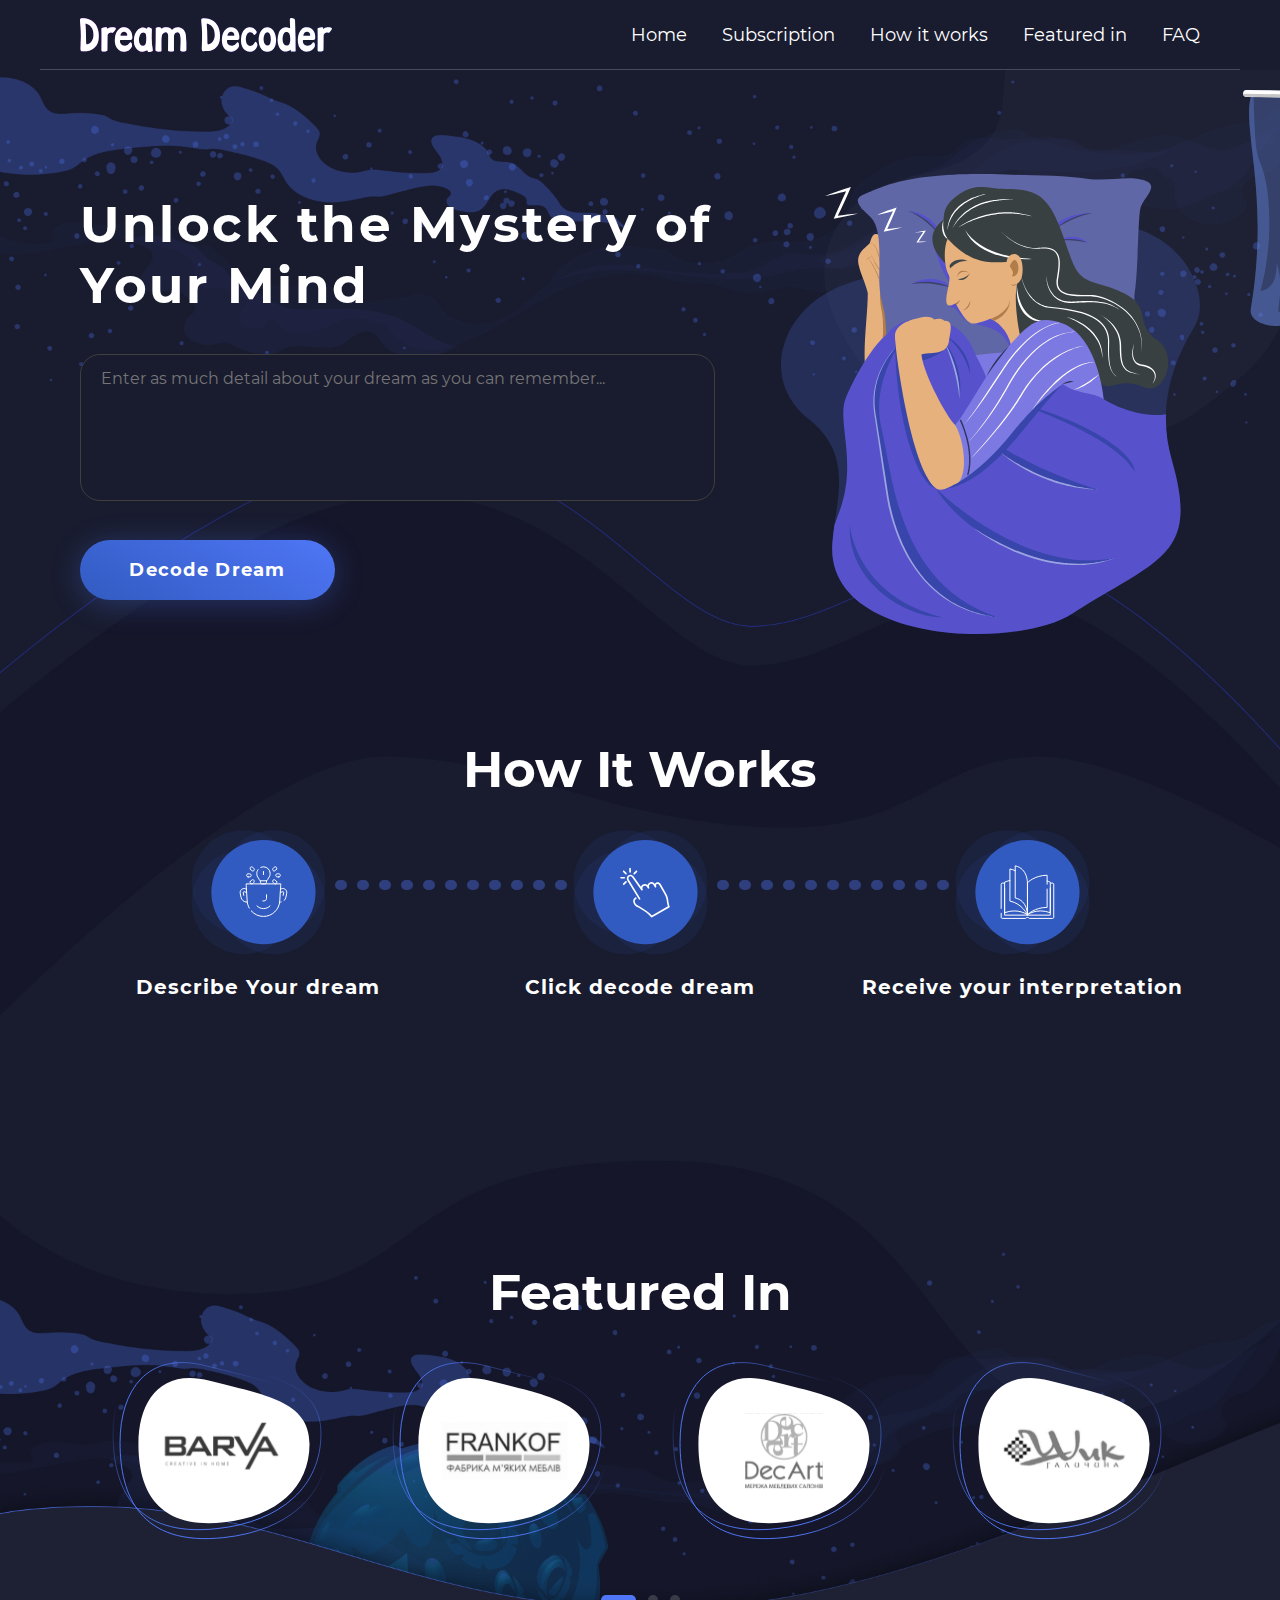
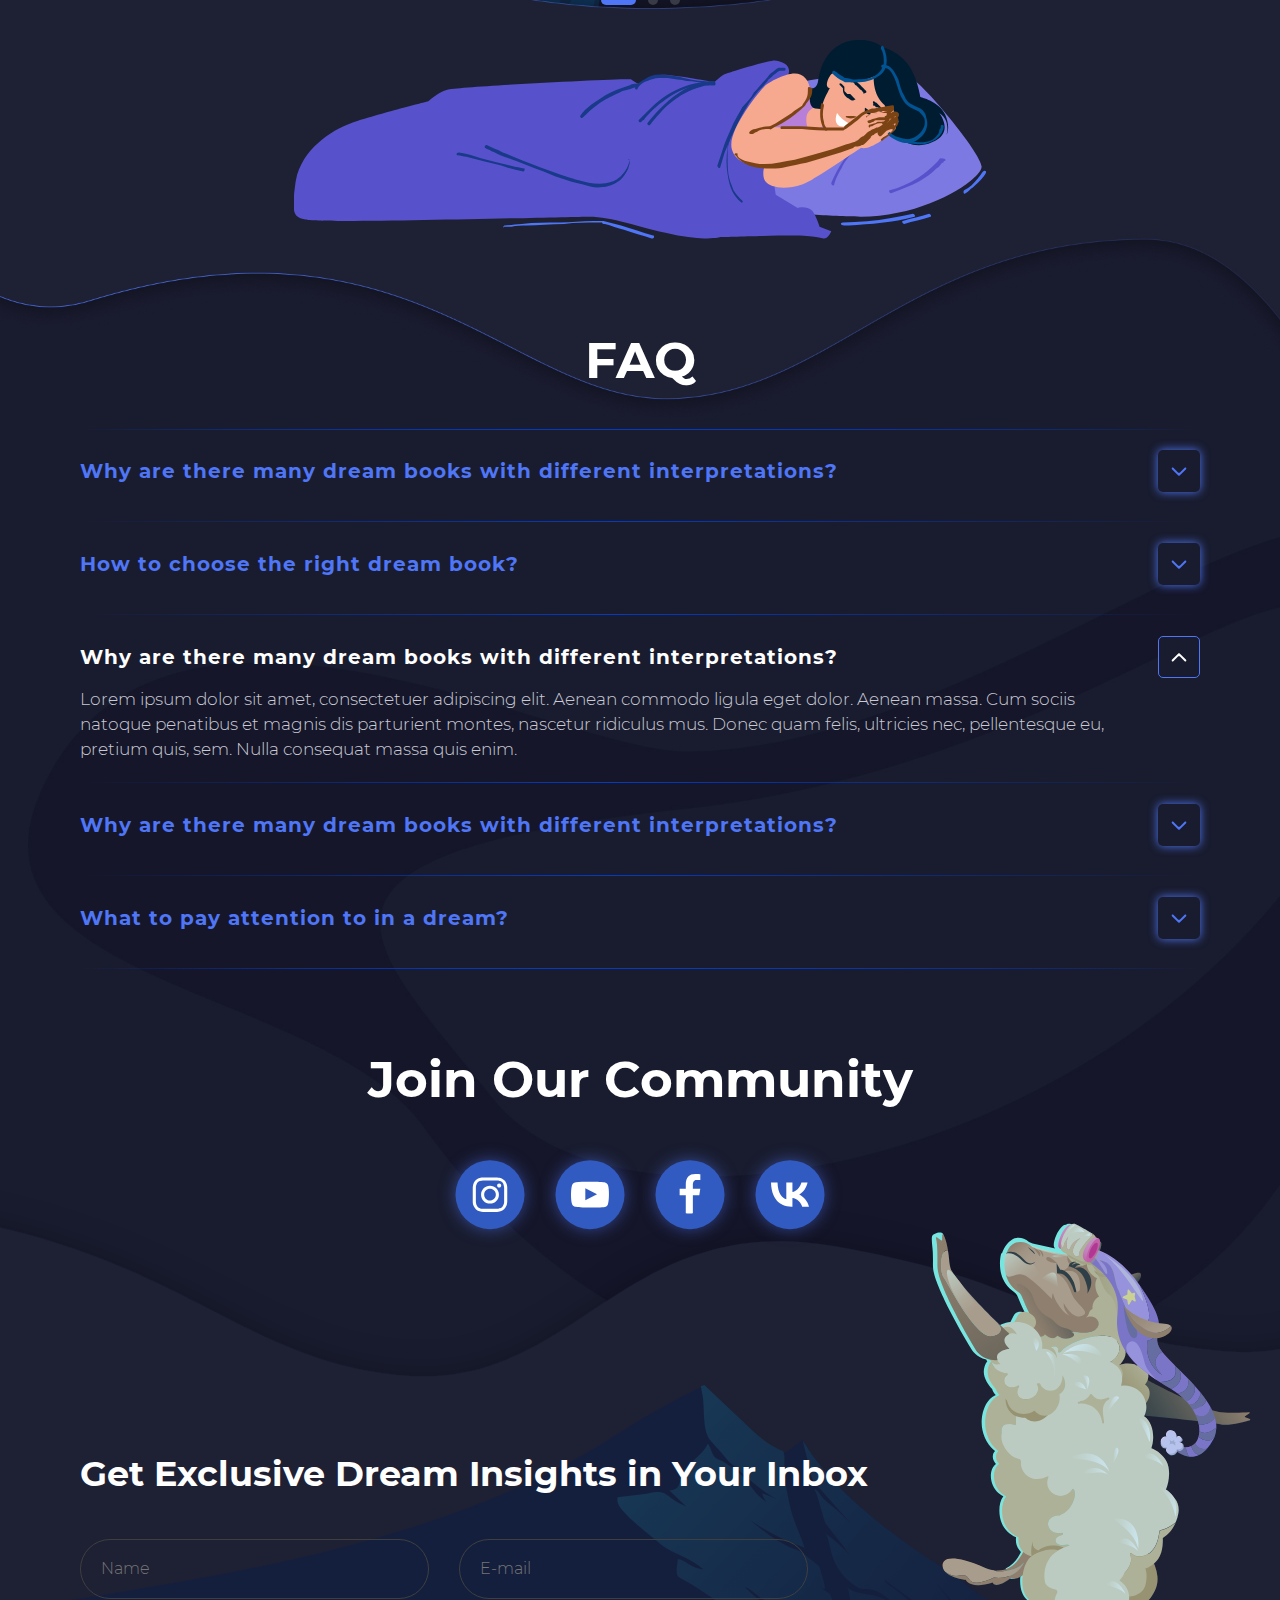
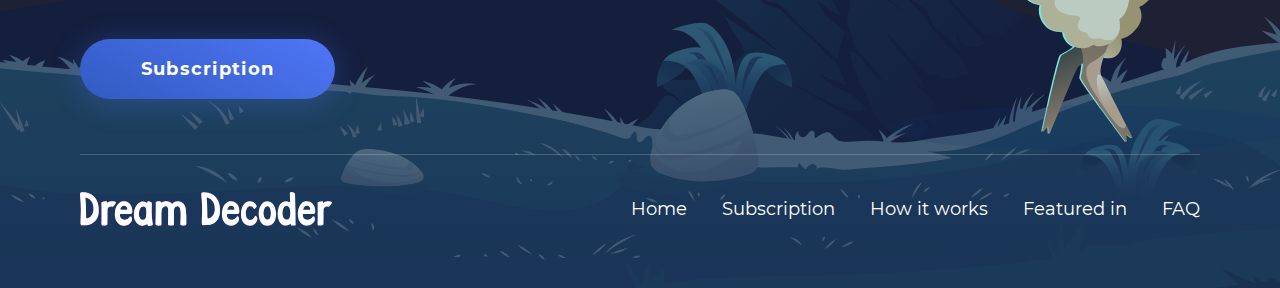
<file: index.html>
<!DOCTYPE html>
<html lang="en">
	<head>
		<meta charset="UTF-8" />
		<meta http-equiv="X-UA-Compatible" content="IE=edge" />
		<meta name="viewport" content="width=device-width, initial-scale=1.0" />
		<title>Dream Decoder</title>
		<!-- drop default styles -->
		<link rel="stylesheet" href="./css/normalize.min.css" />
		<link rel="stylesheet" href="./css/drop-default-styles.min.css" />
		<!-- fonts -->
		<link rel="stylesheet" href="./font/montserrat.css" />
		<!-- main styles -->
		<link rel="stylesheet" href="./css/style.css" />
		<!-- swiper -->
		<link rel="stylesheet" href="./css/swiper-bundle.min.css" />
	</head>
	<body class="body">
		<div class="container">
			<header class="header">
				<nav class="nav header__container container">
					<a href="" class="header__logo"
						><img src="./src/logo.svg" alt="dream decoder" class="logo" width="252" height="34"
					/></a>
					<div class="menu">
						<button type="button" class="menu__icon">
							<span class="menu__icon-span"></span>
							<span class="visually-hidden">Menu</span>
						</button>
						<div class="menu__body">
							<ul class="nav__list menu__list">
								<li class="nav__item menu__item">
									<a class="menu__link" data-goto=".intro" href="">Home</a>
								</li>
								<li class="nav__item menu__item">
									<a class="menu__link" data-goto=".get" href="">Subscription</a>
								</li>
								<li class="nav__item menu__item">
									<a class="menu__link" data-goto=".how" href="">How it works</a>
								</li>
								<li class="nav__item menu__item">
									<a class="menu__link" data-goto=".featured" href="">Featured in</a>
								</li>
								<li class="nav__item menu__item">
									<a class="menu__link" data-goto=".faq" href="">FAQ</a>
								</li>
							</ul>
						</div>
					</div>
				</nav>
			</header>
		</div>
		<!-- END header -->
		<main class="main">
			<section class="intro">
				<div class="intro__inner container">
					<div class="intro__col">
						<h1 class="title">Unlock the Mystery of Your Mind</h1>
						<form action="" class="intro__form" id="decodeForm">
							<textarea
								name="dream"
								id="dream"
								cols="30"
								rows="10"
								class="intro__textarea"
								placeholder="Enter as much detail about your dream as you can remember... "
								required
								minlength="15"
							></textarea>
							<button type="submit" id="decodeButton" class="button">
								Decode Dream
								<span class="load-wrapper">
									<span class="load"></span>
								</span>
							</button>
						</form>
					</div>
					<img src="./src/girl.svg" width="419" height="460" alt="Sleeping girl" class="intro__girl" />
					<img src="./src/window.svg" alt="Night window" class="intro__window" width="262" height="236" />
				</div>
			</section>
			<!-- END intro -->
			<section class="subscribe container">
				<h2 class="title title--centred">
					While we're decoding your dream, why not subscribe to our newsletter?
				</h2>
				<p>Get the latest insights directly to your inbox.</p>
				<form action="" class="form">
					<div class="form__row">
						<input type="text" name="name" id="name" placeholder="Name" required />
						<input type="email" name="email" id="email" placeholder="E-mail" required />
					</div>
					<button type="submit" class="button" id="subcribeButton1">Subscription</button>
				</form>
			</section>
			<!-- END subscribe -->
			<section class="decoded container">
				<h2 class="title">Your Dream Decoded</h2>
				<div class="decoded__article-wrapper">
					<article class="decoded__content"></article>
					<div class="decoded__button-wrapper">
						<button class="decoded__copy-button">
							<img src="./src/copy.svg" alt="Copy dream's text" width="28" height="30" />
						</button>
					</div>
				</div>
				<div class="decoded__footer">
					<button type="button" class="button button-feedback">Leave Feedback</button>
					<div class="decoded__send">
						<strong>Send:</strong>
						<ul class="decoded__list">
							<li>
								<a href=""><img src="./src/decoded/facebook.svg" alt="" width="40" height="40" /></a>
							</li>
							<li>
								<a href=""><img src="./src/decoded/twitter.svg" alt="" width="40" height="40" /></a>
							</li>
							<li>
								<a href=""><img src="./src/decoded/mail.svg" alt="" width="40" height="40" /></a>
							</li>
						</ul>
					</div>
				</div>
			</section>
			<!-- END decoded -->
			<section class="how" id="how">
				<h2 class="title title--centred">How It Works</h2>
				<div class="how__list-wrapper">
					<ul class="how__list">
						<li class="how__item">
							<img src="./src/how/1.svg" alt="" width="135" height="125" />
							<h3>Describe Your dream</h3>
						</li>
						<li class="how__item">
							<img src="./src/how/2.svg" alt="" width="135" height="125" />
							<h3>Click decode dream</h3>
						</li>
						<li class="how__item">
							<img src="./src/how/3.svg" alt="" width="135" height="125" />
							<h3>Receive your interpretation</h3>
						</li>
					</ul>
				</div>
			</section>
			<!-- END how -->
			<section class="featured container" id="featured">
				<h2 class="title title--centred">Featured In</h2>
				<div class="swiper-div">
					<div class="swiper">
						<ul class="featured__list swiper-wrapper">
							<li class="featured__item swiper-slide">
								<a href=""><img src="./src/featured/1.svg" alt="BARVA" width="217" height="187" /></a>
							</li>
							<li class="featured__item swiper-slide">
								<a href=""><img src="./src/featured/2.svg" alt="FRANKOF" width="217" height="187" /></a>
							</li>
							<li class="featured__item swiper-slide">
								<a href=""><img src="./src/featured/3.svg" alt="DecArt" width="217" height="187" /></a>
							</li>
							<li class="featured__item swiper-slide">
								<a href=""><img src="./src/featured/4.svg" alt="Wuk" width="217" height="187" /></a>
							</li>
							<li class="featured__item swiper-slide">
								<a href=""><img src="./src/featured/4.svg" alt="Wuk" width="217" height="187" /></a>
							</li>
							<li class="featured__item swiper-slide">
								<a href=""><img src="./src/featured/4.svg" alt="Wuk" width="217" height="187" /></a>
							</li>
						</ul>
					</div>
					<div class="swiper-pagination"></div>
				</div>
				<div class="featured__row">
					<img
						class="featured__girl"
						src="./src/sleeping-girl.svg"
						width="692"
						height="200"
						alt="sleeping girl"
					/>
				</div>
			</section>
			<!-- END featured -->
			<section class="faq container" id="faq">
				<h2 class="title title--centred">FAQ</h2>
				<ul class="faq__list">
					<li class="faq__item">
						<article class="faq__article">
							<div class="faq__header">
								<h3>Why are there many dream books with different interpretations?</h3>
								<button type="button">
									<svg
										width="16"
										height="9"
										viewBox="0 0 16 9"
										fill="none"
										xmlns="http://www.w3.org/2000/svg"
									>
										<path
											d="M7.29289 0.421555C7.68342 0.0310311 8.31658 0.0310311 8.70711 0.421555L15.0711 6.78552C15.4616 7.17604 15.4616 7.80921 15.0711 8.19973C14.6805 8.59025 14.0474 8.59025 13.6569 8.19973L8 2.54288L2.34315 8.19973C1.95262 8.59025 1.31946 8.59025 0.928932 8.19973C0.538408 7.80921 0.538408 7.17604 0.928932 6.78552L7.29289 0.421555ZM7 3.12866V1.12866H9V3.12866H7Z"
										/>
									</svg>
									<span class="visually-hidden">Toggle article</span>
								</button>
							</div>
							<div class="faq__content">
								Lorem ipsum dolor sit amet, consectetuer adipiscing elit. Aenean commodo ligula eget
								dolor. Aenean massa. Cum sociis natoque penatibus et magnis dis parturient montes,
								nascetur ridiculus mus. Donec quam felis, ultricies nec, pellentesque eu, pretium quis,
								sem. Nulla consequat massa quis enim.
							</div>
						</article>
					</li>
					<li class="faq__item">
						<article class="faq__article">
							<div class="faq__header">
								<h3>How to choose the right dream book?</h3>
								<button type="button">
									<svg
										width="16"
										height="9"
										viewBox="0 0 16 9"
										fill="none"
										xmlns="http://www.w3.org/2000/svg"
									>
										<path
											d="M7.29289 0.421555C7.68342 0.0310311 8.31658 0.0310311 8.70711 0.421555L15.0711 6.78552C15.4616 7.17604 15.4616 7.80921 15.0711 8.19973C14.6805 8.59025 14.0474 8.59025 13.6569 8.19973L8 2.54288L2.34315 8.19973C1.95262 8.59025 1.31946 8.59025 0.928932 8.19973C0.538408 7.80921 0.538408 7.17604 0.928932 6.78552L7.29289 0.421555ZM7 3.12866V1.12866H9V3.12866H7Z"
										/>
									</svg>
									<span class="visually-hidden">Toggle article</span>
								</button>
							</div>
							<div class="faq__content">
								Lorem ipsum dolor sit amet, consectetuer adipiscing elit. Aenean commodo ligula eget
								dolor. Aenean massa. Cum sociis natoque penatibus et magnis dis parturient montes,
								nascetur ridiculus mus. Donec quam felis, ultricies nec, pellentesque eu, pretium quis,
								sem. Nulla consequat massa quis enim.
							</div>
						</article>
					</li>
					<li class="faq__item faq__item--active">
						<article class="faq__article">
							<div class="faq__header">
								<h3>Why are there many dream books with different interpretations?</h3>
								<button type="button">
									<svg
										width="16"
										height="9"
										viewBox="0 0 16 9"
										fill="none"
										xmlns="http://www.w3.org/2000/svg"
									>
										<path
											d="M7.29289 0.421555C7.68342 0.0310311 8.31658 0.0310311 8.70711 0.421555L15.0711 6.78552C15.4616 7.17604 15.4616 7.80921 15.0711 8.19973C14.6805 8.59025 14.0474 8.59025 13.6569 8.19973L8 2.54288L2.34315 8.19973C1.95262 8.59025 1.31946 8.59025 0.928932 8.19973C0.538408 7.80921 0.538408 7.17604 0.928932 6.78552L7.29289 0.421555ZM7 3.12866V1.12866H9V3.12866H7Z"
										/>
									</svg>
									<span class="visually-hidden">Toggle article</span>
								</button>
							</div>
							<div class="faq__content">
								Lorem ipsum dolor sit amet, consectetuer adipiscing elit. Aenean commodo ligula eget
								dolor. Aenean massa. Cum sociis natoque penatibus et magnis dis parturient montes,
								nascetur ridiculus mus. Donec quam felis, ultricies nec, pellentesque eu, pretium quis,
								sem. Nulla consequat massa quis enim.
							</div>
						</article>
					</li>
					<li class="faq__item">
						<article class="faq__article">
							<div class="faq__header">
								<h3>Why are there many dream books with different interpretations?</h3>
								<button type="button">
									<svg
										width="16"
										height="9"
										viewBox="0 0 16 9"
										fill="none"
										xmlns="http://www.w3.org/2000/svg"
									>
										<path
											d="M7.29289 0.421555C7.68342 0.0310311 8.31658 0.0310311 8.70711 0.421555L15.0711 6.78552C15.4616 7.17604 15.4616 7.80921 15.0711 8.19973C14.6805 8.59025 14.0474 8.59025 13.6569 8.19973L8 2.54288L2.34315 8.19973C1.95262 8.59025 1.31946 8.59025 0.928932 8.19973C0.538408 7.80921 0.538408 7.17604 0.928932 6.78552L7.29289 0.421555ZM7 3.12866V1.12866H9V3.12866H7Z"
										/>
									</svg>
									<span class="visually-hidden">Toggle article</span>
								</button>
							</div>
							<div class="faq__content">
								Lorem ipsum dolor sit amet, consectetuer adipiscing elit. Aenean commodo ligula eget
								dolor. Aenean massa. Cum sociis natoque penatibus et magnis dis parturient montes,
								nascetur ridiculus mus. Donec quam felis, ultricies nec, pellentesque eu, pretium quis,
								sem. Nulla consequat massa quis enim.
							</div>
						</article>
					</li>
					<li class="faq__item">
						<article class="faq__article">
							<div class="faq__header">
								<h3>What to pay attention to in a dream?</h3>
								<button type="button">
									<svg
										width="16"
										height="9"
										viewBox="0 0 16 9"
										fill="none"
										xmlns="http://www.w3.org/2000/svg"
									>
										<path
											d="M7.29289 0.421555C7.68342 0.0310311 8.31658 0.0310311 8.70711 0.421555L15.0711 6.78552C15.4616 7.17604 15.4616 7.80921 15.0711 8.19973C14.6805 8.59025 14.0474 8.59025 13.6569 8.19973L8 2.54288L2.34315 8.19973C1.95262 8.59025 1.31946 8.59025 0.928932 8.19973C0.538408 7.80921 0.538408 7.17604 0.928932 6.78552L7.29289 0.421555ZM7 3.12866V1.12866H9V3.12866H7Z"
										/>
									</svg>
									<span class="visually-hidden">Toggle article</span>
								</button>
							</div>
							<div class="faq__content">
								Lorem ipsum dolor sit amet, consectetuer adipiscing elit. Aenean commodo ligula eget
								dolor. Aenean massa. Cum sociis natoque penatibus et magnis dis parturient montes,
								nascetur ridiculus mus. Donec quam felis, ultricies nec, pellentesque eu, pretium quis,
								sem. Nulla consequat massa quis enim.
							</div>
						</article>
					</li>
				</ul>
			</section>
			<!-- END faq -->
		</main>
		<div class="footer">
			<section class="join container">
				<h2 class="title title--centred">Join Our Community</h2>
				<div class="join__list-wrapper">
					<ul class="join__list">
						<li class="join__item">
							<a href=""><img src="./src/join/instagram.svg" alt="Instagram" width="70" height="70" /></a>
						</li>
						<li class="join__item">
							<a href=""><img src="./src/join/youtube.svg" alt="Youtube" width="70" height="70" /></a>
						</li>
						<li class="join__item">
							<a href=""><img src="./src/join/facebook.svg" alt="Facebook" width="70" height="70" /></a>
						</li>
						<li class="join__item">
							<a href=""><img src="./src/join/vk.svg" alt="vk" width="70" height="70" /></a>
						</li>
					</ul>
				</div>
			</section>
			<!-- END join -->

			<div class="footer__inner container">
				<section class="get" id="get">
					<h2 class="title">Get Exclusive Dream Insights in Your Inbox</h2>
					<form action="" class="footer__form form">
						<div class="form__row">
							<input type="text" name="name" placeholder="Name" required />
							<input type="email" name="email" placeholder="E-mail" required />
						</div>
						<button type="submit" class="button" id="subcribeButton2">Subscription</button>
					</form>
				</section>
				<footer class="footer-nav">
					<nav class="nav">
						<a href=""
							><img src="./src/logo.svg" alt="dream decoder" class="logo" width="252" height="34"
						/></a>
						<ul class="nav__list">
							<li class="nav__item"><a href="" data-goto=".intro" class="menu__link">Home</a></li>
							<li class="nav__item">
								<a href="" data-goto=".get" class="menu__link">Subscription</a>
							</li>
							<li class="nav__item"><a href="" data-goto=".how" class="menu__link">How it works</a></li>
							<li class="nav__item">
								<a href="" data-goto=".featured" class="menu__link">Featured in</a>
							</li>
							<li class="nav__item"><a href="" data-goto=".faq" class="menu__link">FAQ</a></li>
						</ul>
					</nav>
				</footer>
			</div>
		</div>
		<div class="popup-wrapper">
			<div class="popup-container">
				<section class="popup">
					<div class="popup__inner">
						<h2 class="title">Your Feedback Matters</h2>
						<form action="" class="form">
							<input type="text" placeholder="Name" required name="name" />
							<input type="email" placeholder="E-mail" required name="email" />
							<textarea
								name="feadbackText"
								id=""
								cols="30"
								rows="10"
								placeholder="Feedback"
								required
								minlength="15"
							></textarea>
							<button type="submit" class="button" id="buttonFeedback">Send</button>
						</form>
					</div>
					<button type="button" class="popup__close">
						<img src="./src/popup-close.svg" width="43" height="43" alt="" />
					</button>
				</section>
			</div>
		</div>
		<div class="success">
			<img src="./src/success.svg" width="80" height="80" alt="" />
		</div>
	</body>

	<script src="./js/header.js"></script>
	<sctip src="./js/feadback.js"></sctip>
	<script src="./js/faq.js"></script>
	<script src="./js/swiper-bundle.min.js"></script>
	<script src="./js/swiper.js"></script>
	<script src="./js/popup.js"></script>
	<!-- forms -->
	<script src="./js/decode.js" type="module"></script>
	<script src="./js/inputs.js" type="module"></script>
</html>
</file>
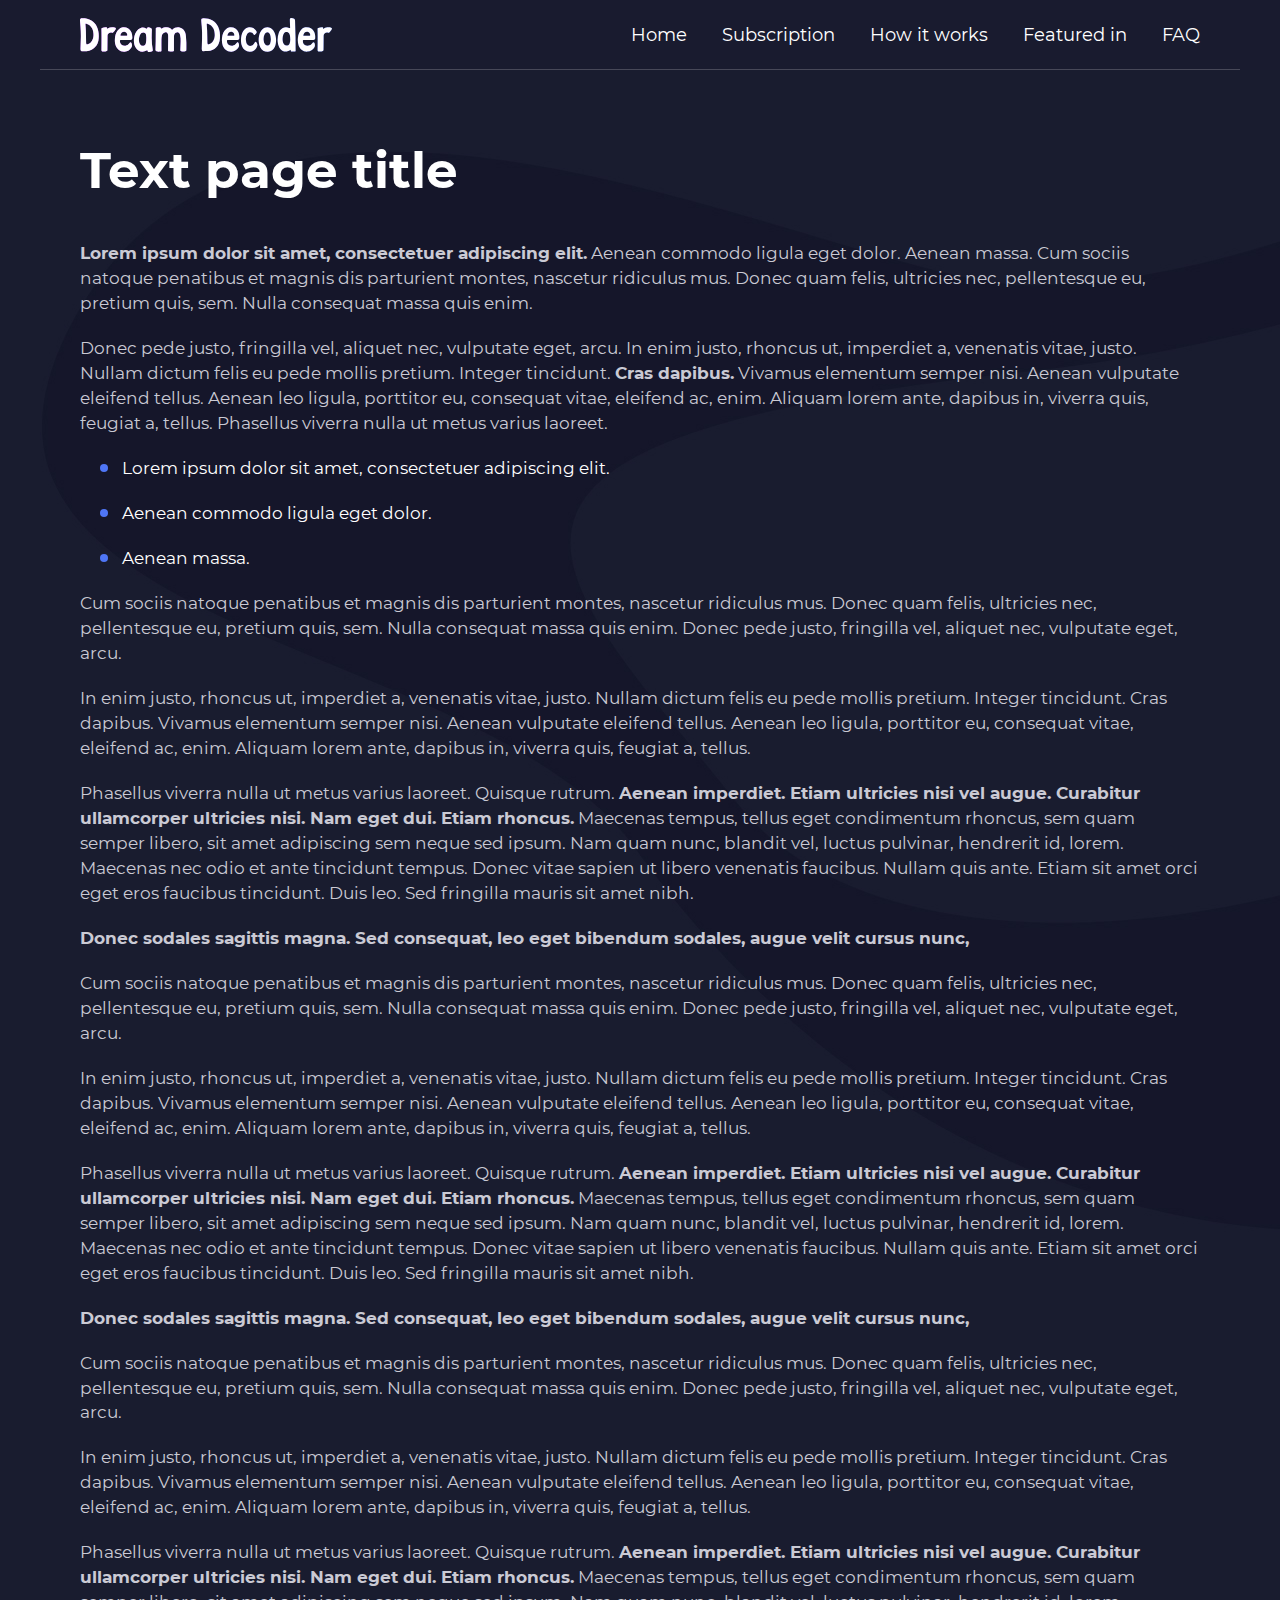
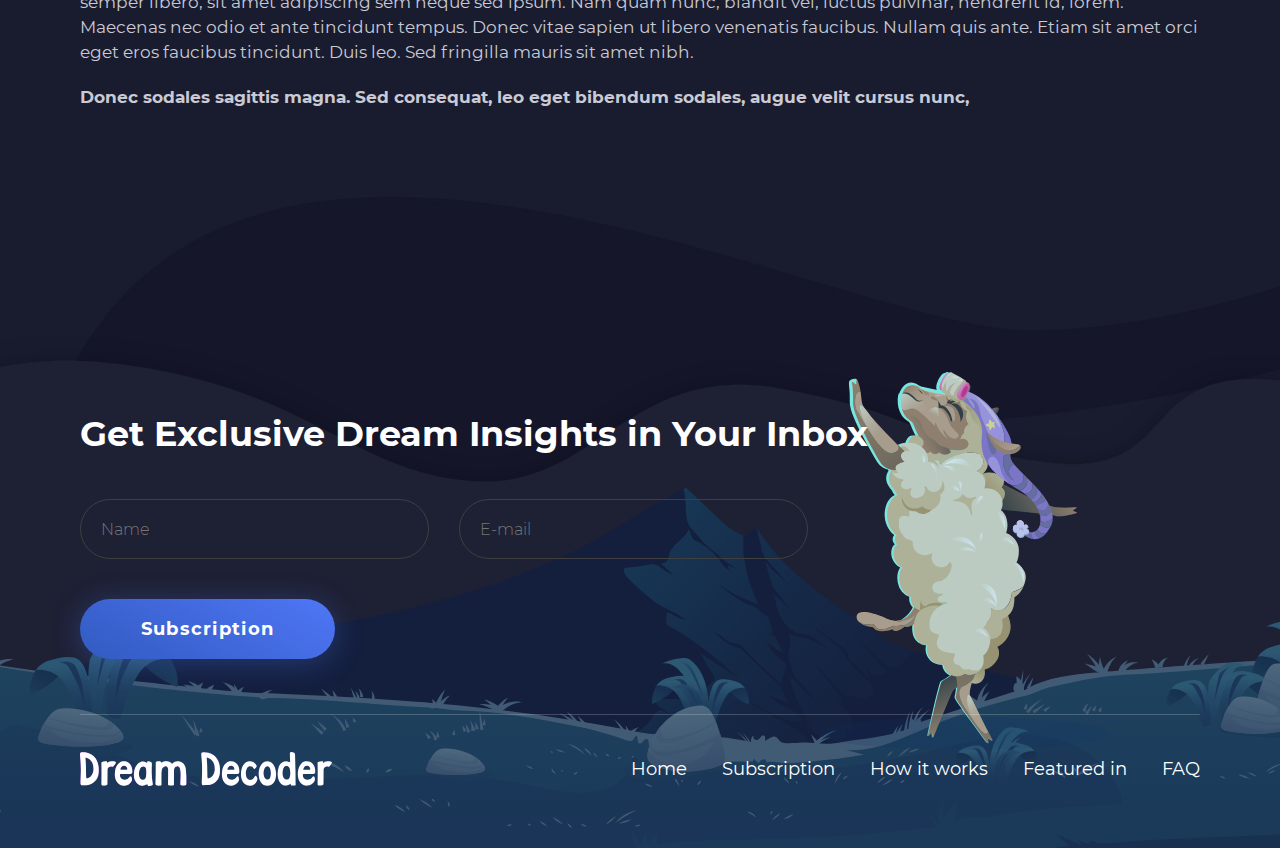
<file: text.html>
<!DOCTYPE html>
<html lang="en">
	<head>
		<meta charset="UTF-8" />
		<meta http-equiv="X-UA-Compatible" content="IE=edge" />
		<meta name="viewport" content="width=device-width, initial-scale=1.0" />
		<title>Dream Decoder</title>
		<!-- drop default styles -->
		<link rel="stylesheet" href="./css/normalize.min.css" />
		<link rel="stylesheet" href="./css/drop-default-styles.min.css" />
		<!-- fonts -->
		<link rel="stylesheet" href="./font/montserrat.css" />
		<!-- main styles -->
		<link rel="stylesheet" href="./css/style.css" />
		<!-- swiper -->
		<link rel="stylesheet" href="./css/swiper-bundle.min.css" />
	</head>
	<body class="body body--text">
		<div class="container">
			<header class="header">
				<nav class="nav header__container container">
					<a href="./index.html" class="header__logo"
						><img src="./src/logo.svg" alt="dream decoder" class="logo" width="252" height="34"
					/></a>
					<div class="menu">
						<button type="button" class="menu__icon">
							<span class="menu__icon-span"></span>
							<span class="visually-hidden">Menu</span>
						</button>
						<div class="menu__body">
							<ul class="nav__list menu__list">
								<li class="nav__item menu__item">
									<a class="menu__link" data-goto=".intro" href="./index.html">Home</a>
								</li>
								<li class="nav__item menu__item">
									<a class="menu__link" data-goto="" href="./index.html#get">Subscription</a>
								</li>
								<li class="nav__item menu__item">
									<a class="menu__link" data-goto=".how" href="./index.html#how">How it works</a>
								</li>
								<li class="nav__item menu__item">
									<a class="menu__link" data-goto=".featured" href="./index.html#featured"
										>Featured in</a
									>
								</li>
								<li class="nav__item menu__item">
									<a class="menu__link" data-goto=".faq" href="./index.html#faq">FAQ</a>
								</li>
							</ul>
						</div>
					</div>
				</nav>
			</header>
		</div>
		<main class="main text container">
			<h1 class="title">Text page title</h1>
			<p class="paragraph">
				<strong>Lorem ipsum dolor sit amet, consectetuer adipiscing elit.</strong> Aenean commodo ligula eget
				dolor. Aenean massa. Cum sociis natoque penatibus et magnis dis parturient montes, nascetur ridiculus
				mus. Donec quam felis, ultricies nec, pellentesque eu, pretium quis, sem. Nulla consequat massa quis
				enim.
			</p>
			<p class="paragraph">
				Donec pede justo, fringilla vel, aliquet nec, vulputate eget, arcu. In enim justo, rhoncus ut, imperdiet
				a, venenatis vitae, justo. Nullam dictum felis eu pede mollis pretium. Integer tincidunt.
				<strong>Cras dapibus.</strong> Vivamus elementum semper nisi. Aenean vulputate eleifend tellus. Aenean
				leo ligula, porttitor eu, consequat vitae, eleifend ac, enim. Aliquam lorem ante, dapibus in, viverra
				quis, feugiat a, tellus. Phasellus viverra nulla ut metus varius laoreet.
			</p>
			<ul class="list">
				<li>Lorem ipsum dolor sit amet, consectetuer adipiscing elit.</li>
				<li>Aenean commodo ligula eget dolor.</li>
				<li>Aenean massa.</li>
			</ul>
			<p class="paragraph">
				Cum sociis natoque penatibus et magnis dis parturient montes, nascetur ridiculus mus. Donec quam felis,
				ultricies nec, pellentesque eu, pretium quis, sem. Nulla consequat massa quis enim. Donec pede justo,
				fringilla vel, aliquet nec, vulputate eget, arcu.
			</p>
			<p class="paragraph">
				In enim justo, rhoncus ut, imperdiet a, venenatis vitae, justo. Nullam dictum felis eu pede mollis
				pretium. Integer tincidunt. Cras dapibus. Vivamus elementum semper nisi. Aenean vulputate eleifend
				tellus. Aenean leo ligula, porttitor eu, consequat vitae, eleifend ac, enim. Aliquam lorem ante, dapibus
				in, viverra quis, feugiat a, tellus.
			</p>
			<p class="paragraph">
				Phasellus viverra nulla ut metus varius laoreet. Quisque rutrum.
				<strong
					>Aenean imperdiet. Etiam ultricies nisi vel augue. Curabitur ullamcorper ultricies nisi. Nam eget
					dui. Etiam rhoncus.</strong
				>
				Maecenas tempus, tellus eget condimentum rhoncus, sem quam semper libero, sit amet adipiscing sem neque
				sed ipsum. Nam quam nunc, blandit vel, luctus pulvinar, hendrerit id, lorem. Maecenas nec odio et ante
				tincidunt tempus. Donec vitae sapien ut libero venenatis faucibus. Nullam quis ante. Etiam sit amet orci
				eget eros faucibus tincidunt. Duis leo. Sed fringilla mauris sit amet nibh.
			</p>
			<p class="paragraph">
				<strong
					>Donec sodales sagittis magna. Sed consequat, leo eget bibendum sodales, augue velit cursus
					nunc,</strong
				>
			</p>
			<p class="paragraph">
				Cum sociis natoque penatibus et magnis dis parturient montes, nascetur ridiculus mus. Donec quam felis,
				ultricies nec, pellentesque eu, pretium quis, sem. Nulla consequat massa quis enim. Donec pede justo,
				fringilla vel, aliquet nec, vulputate eget, arcu.
			</p>
			<p class="paragraph">
				In enim justo, rhoncus ut, imperdiet a, venenatis vitae, justo. Nullam dictum felis eu pede mollis
				pretium. Integer tincidunt. Cras dapibus. Vivamus elementum semper nisi. Aenean vulputate eleifend
				tellus. Aenean leo ligula, porttitor eu, consequat vitae, eleifend ac, enim. Aliquam lorem ante, dapibus
				in, viverra quis, feugiat a, tellus.
			</p>
			<p class="paragraph">
				Phasellus viverra nulla ut metus varius laoreet. Quisque rutrum.
				<strong
					>Aenean imperdiet. Etiam ultricies nisi vel augue. Curabitur ullamcorper ultricies nisi. Nam eget
					dui. Etiam rhoncus.</strong
				>
				Maecenas tempus, tellus eget condimentum rhoncus, sem quam semper libero, sit amet adipiscing sem neque
				sed ipsum. Nam quam nunc, blandit vel, luctus pulvinar, hendrerit id, lorem. Maecenas nec odio et ante
				tincidunt tempus. Donec vitae sapien ut libero venenatis faucibus. Nullam quis ante. Etiam sit amet orci
				eget eros faucibus tincidunt. Duis leo. Sed fringilla mauris sit amet nibh.
			</p>
			<p class="paragraph">
				<strong
					>Donec sodales sagittis magna. Sed consequat, leo eget bibendum sodales, augue velit cursus
					nunc,</strong
				>
			</p>
			<p class="paragraph">
				Cum sociis natoque penatibus et magnis dis parturient montes, nascetur ridiculus mus. Donec quam felis,
				ultricies nec, pellentesque eu, pretium quis, sem. Nulla consequat massa quis enim. Donec pede justo,
				fringilla vel, aliquet nec, vulputate eget, arcu.
			</p>
			<p class="paragraph">
				In enim justo, rhoncus ut, imperdiet a, venenatis vitae, justo. Nullam dictum felis eu pede mollis
				pretium. Integer tincidunt. Cras dapibus. Vivamus elementum semper nisi. Aenean vulputate eleifend
				tellus. Aenean leo ligula, porttitor eu, consequat vitae, eleifend ac, enim. Aliquam lorem ante, dapibus
				in, viverra quis, feugiat a, tellus.
			</p>
			<p class="paragraph">
				Phasellus viverra nulla ut metus varius laoreet. Quisque rutrum.
				<strong
					>Aenean imperdiet. Etiam ultricies nisi vel augue. Curabitur ullamcorper ultricies nisi. Nam eget
					dui. Etiam rhoncus.</strong
				>
				Maecenas tempus, tellus eget condimentum rhoncus, sem quam semper libero, sit amet adipiscing sem neque
				sed ipsum. Nam quam nunc, blandit vel, luctus pulvinar, hendrerit id, lorem. Maecenas nec odio et ante
				tincidunt tempus. Donec vitae sapien ut libero venenatis faucibus. Nullam quis ante. Etiam sit amet orci
				eget eros faucibus tincidunt. Duis leo. Sed fringilla mauris sit amet nibh.
			</p>
			<p class="paragraph">
				<strong
					>Donec sodales sagittis magna. Sed consequat, leo eget bibendum sodales, augue velit cursus
					nunc,</strong
				>
			</p>
		</main>

		<div class="footer">
			<div class="footer__inner container">
				<section class="get">
					<h2 class="title">Get Exclusive Dream Insights in Your Inbox</h2>
					<form action="" class="footer__form form">
						<div class="form__row">
							<input type="text" name="name" placeholder="Name" />
							<input type="email" name="email" placeholder="E-mail" />
						</div>
						<button type="submit" class="button">Subscription</button>
					</form>
				</section>
				<footer class="footer-nav">
					<nav class="nav">
						<a href=""
							><img src="./src/logo.svg" alt="dream decoder" class="logo" width="252" height="34"
						/></a>
						<ul class="nav__list">
							<li class="nav__item">
								<a href="./index.html" data-goto=".intro" class="menu__link">Home</a>
							</li>
							<li class="nav__item">
								<a href="./index.html#get" data-goto="" class="menu__link">Subscription</a>
							</li>
							<li class="nav__item">
								<a href="./index.html#how" data-goto=".how" class="menu__link">How it works</a>
							</li>
							<li class="nav__item">
								<a href="./index.html#featured" data-goto=".featured" class="menu__link">Featured in</a>
							</li>
							<li class="nav__item">
								<a href="./index.html#faq" data-goto=".faq" class="menu__link">FAQ</a>
							</li>
						</ul>
					</nav>
				</footer>
			</div>
		</div>
	</body>
	<script src="./js/header.js"></script>
</html>
</file>
<file: font/montserrat.css>
@font-face {
	font-family: "Montserrat";
	src: url("Montserrat-Regular.woff2") format("woff2"), url("Montserrat-Regular.woff") format("woff");
	font-weight: normal;
	font-style: normal;
}

@font-face {
	font-family: "Montserrat";
	src: url("Montserrat-Bold.woff2") format("woff2"), url("Montserrat-Bold.woff") format("woff");
	font-weight: bold;
	font-style: normal;
}

@font-face {
	font-family: "Montserrat";
	src: url("Montserrat-Light.woff2") format("woff2"), url("Montserrat-Light.woff") format("woff");
	font-weight: 300;
	font-style: normal;
}
</file>
<file: css/style.css>
* {
  scroll-behavior: smooth;
}

html {
  height: 100%;
  position: relative;
}

.body {
  display: -ms-grid;
  display: grid;
  -ms-grid-rows: 1fr max-content;
      grid-template-rows: 1fr -webkit-max-content;
      grid-template-rows: 1fr max-content;
  -ms-grid-columns: 1fr;
      grid-template-columns: 1fr;
  font-family: "Montserrat", sans-serif;
  background: url("./../src/background.jpg"), #191b2f;
  background-position: center 0;
  -webkit-background-size: cover;
          background-size: cover;
  height: 100%;
  color: white;
}

.body--text {
  background: url("./../src/background-text.jpg"), #191b2f;
}

textarea,
input {
  color: #fff !important;
}

.container {
  margin: 0 auto;
  padding: 0 40px;
  width: 100%;
  max-width: 1200px;
}

@media (max-width: 991px) {
  .container {
    padding: 0 30px;
  }
}

@media (max-width: 768px) {
  .container {
    padding: 0 20px;
  }
}

@media (max-width: 991px) {
  .header__logo {
    width: 200px;
  }
}

.nav {
  display: -webkit-box;
  display: -webkit-flex;
  display: -ms-flexbox;
  display: flex;
  -webkit-box-pack: justify;
  -webkit-justify-content: space-between;
      -ms-flex-pack: justify;
          justify-content: space-between;
  -webkit-box-align: center;
  -webkit-align-items: center;
      -ms-flex-align: center;
          align-items: center;
}

@media (max-width: 1200px) {
  .nav {
    gap: 20px;
  }
}

.nav__list {
  display: -webkit-box;
  display: -webkit-flex;
  display: -ms-flexbox;
  display: flex;
  gap: 35px;
  height: 100%;
  -webkit-box-align: center;
  -webkit-align-items: center;
      -ms-flex-align: center;
          align-items: center;
}

.nav__list a:hover {
  text-decoration: underline;
}

@media (max-width: 1200px) {
  .nav__list {
    gap: 25px;
  }
}

@media (max-width: 991px) {
  .nav__list {
    gap: 15px;
  }
}

.nav a {
  font-family: inherit;
  font-size: 18px;
  font-style: normal;
  font-weight: 400;
  line-height: normal;
}

.intro {
  overflow: hidden;
}

.intro__inner {
  position: relative;
  padding-top: 194px;
  display: -webkit-box;
  display: -webkit-flex;
  display: -ms-flexbox;
  display: flex;
  gap: 40px;
}

@media (max-width: 1200px) {
  .intro__inner {
    padding-top: 150px;
  }
}

@media (max-width: 768px) {
  .intro__inner {
    padding-top: 0;
    margin-top: 120px;
  }
}

.intro__col {
  width: 100%;
  max-width: 682px;
}

@media (max-width: 768px) {
  .intro__col {
    width: 72%;
  }
}

@media (max-width: 576px) {
  .intro__col {
    width: 85%;
  }
}

.intro__window {
  position: absolute;
  top: 90px;
  right: -265px;
}

@media (max-width: 1200px) {
  .intro__window {
    display: none;
  }
}

.intro__girl {
  margin-top: -20px;
}

@media (max-width: 1200px) {
  .intro__girl {
    max-width: 300px;
    width: 100%;
  }
}

@media (max-width: 991px) {
  .intro__girl {
    max-width: 235px;
  }
}

@media (max-width: 768px) {
  .intro__girl {
    position: absolute;
    top: 50%;
    right: -60px;
    -webkit-transform: translateY(-50%);
        -ms-transform: translateY(-50%);
            transform: translateY(-50%);
  }
}

@media (max-width: 576px) {
  .intro__girl {
    right: -25%;
  }
}

.intro h1 {
  max-width: 682px;
}

@media (max-width: 768px) {
  .intro__form {
    padding-bottom: 50px;
  }
}

.intro__textarea {
  padding: 15px 20px;
  margin-bottom: 35px;
  width: 100%;
  max-width: 635px;
  height: 147px;
  -webkit-border-radius: 20px;
          border-radius: 20px;
  border: 1px solid #3f3f3f;
  background: #191b2f;
  resize: none;
  position: relative;
  z-index: 2;
}

@media (max-width: 768px) {
  .intro .button {
    margin: 0 auto;
  }
}

.title {
  margin-bottom: 38px;
  font-size: 50px;
  font-style: normal;
  font-weight: 700;
  line-height: normal;
}

.title--centred {
  margin-bottom: 30px;
  text-align: center;
}

@media (max-width: 991px) {
  .title--centred {
    margin-bottom: 25px;
  }
}

@media (max-width: 768px) {
  .title--centred {
    margin-bottom: 20px;
  }
}

@media (max-width: 1200px) {
  .title {
    font-size: 42px;
  }
}

@media (max-width: 991px) {
  .title {
    font-size: 35px;
  }
}

@media (max-width: 768px) {
  .title {
    text-align: center;
    font-size: 32px;
  }
}

@media (max-width: 576px) {
  .title {
    font-size: 30px;
  }
}

h1.title {
  letter-spacing: 2.5px;
}

.button {
  position: relative;
  display: block;
  max-width: 255px;
  width: 100%;
  height: 60px;
  -webkit-border-radius: 90px;
          border-radius: 90px;
  border: none;
  background: -webkit-linear-gradient(61deg, #325bc1 0%, #4f76f6 100%);
  background: -o-linear-gradient(61deg, #325bc1 0%, #4f76f6 100%);
  background: linear-gradient(29deg, #325bc1 0%, #4f76f6 100%);
  -webkit-box-shadow: 0px 4px 30px 0px rgba(79, 118, 246, 0.3);
          box-shadow: 0px 4px 30px 0px rgba(79, 118, 246, 0.3);
  cursor: pointer;
  color: white;
  text-align: center;
  font-family: inherit;
  font-size: 18px;
  font-style: normal;
  font-weight: 700;
  line-height: normal;
  letter-spacing: 1.26px;
  -webkit-transition: opacity 0.2s ease;
  -o-transition: opacity 0.2s ease;
  transition: opacity 0.2s ease;
  overflow: hidden;
}

.button:hover {
  opacity: 0.8;
}

@media (max-width: 1200px) {
  .button {
    max-width: 225px;
    height: 55px;
    font-size: 16px;
  }
}

.how {
  margin-top: 105px;
}

@media (max-width: 991px) {
  .how {
    margin-top: 95px;
  }
}

@media (max-width: 768px) {
  .how {
    margin-top: 80px;
  }
}

.how__list-wrapper {
  display: -webkit-box;
  display: -webkit-flex;
  display: -ms-flexbox;
  display: flex;
  -webkit-box-pack: center;
  -webkit-justify-content: center;
      -ms-flex-pack: center;
          justify-content: center;
}

.how__list {
  display: -ms-grid;
  display: grid;
  -ms-grid-columns: (350px)[3];
      grid-template-columns: repeat(3, 350px);
  gap: 32px;
}

@media (max-width: 1200px) {
  .how__list {
    -ms-grid-columns: (280px)[3];
        grid-template-columns: repeat(3, 280px);
  }
}

@media (max-width: 991px) {
  .how__list {
    -ms-grid-columns: (220px)[3];
        grid-template-columns: repeat(3, 220px);
  }
}

@media (max-width: 768px) {
  .how__list {
    -ms-grid-columns: 1fr;
        grid-template-columns: 1fr;
  }
}

.how__item {
  position: relative;
  display: -webkit-box;
  display: -webkit-flex;
  display: -ms-flexbox;
  display: flex;
  -webkit-box-orient: vertical;
  -webkit-box-direction: normal;
  -webkit-flex-direction: column;
      -ms-flex-direction: column;
          flex-direction: column;
  -webkit-box-align: center;
  -webkit-align-items: center;
      -ms-flex-align: center;
          align-items: center;
  gap: 19px;
  -webkit-transition: -webkit-transform 3s linear;
  transition: -webkit-transform 3s linear;
  -o-transition: transform 3s linear;
  transition: transform 3s linear;
  transition: transform 3s linear, -webkit-transform 3s linear;
  -webkit-animation-name: scales;
          animation-name: scales;
  -webkit-animation-duration: 3s;
          animation-duration: 3s;
  -webkit-animation-iteration-count: infinite;
          animation-iteration-count: infinite;
  -webkit-animation-timing-function: linear;
          animation-timing-function: linear;
  -webkit-animation-delay: 0;
          animation-delay: 0;
  -webkit-animation-direction: alternate;
          animation-direction: alternate;
}

.how__item::after {
  content: "";
  position: absolute;
  top: 29%;
  left: 72%;
  width: 100%;
  height: 10px;
  background: url("./../src/how-dots.svg");
  background-repeat: no-repeat;
}

.how__item:last-child::after {
  content: none;
}

@media (max-width: 768px) {
  .how__item::after {
    content: none;
  }
}

.how h3 {
  text-align: center;
  font-size: 20px;
  font-style: normal;
  font-weight: 700;
  line-height: 1.35;
  letter-spacing: 1px;
}

@media (max-width: 1200px) {
  .how h3 {
    font-size: 18px;
  }
}

@media (max-width: 991px) {
  .how h3 {
    font-size: 16px;
  }
}

@media (max-width: 1200px) {
  .how img {
    width: 100%;
    height: 100%;
    max-width: 100px;
    max-height: 100px;
  }
}

.featured {
  margin-top: 261px;
}

@media (max-width: 1200px) {
  .featured {
    margin-top: 200px;
  }
}

@media (max-width: 991px) {
  .featured {
    margin-top: 180px;
  }
}

@media (max-width: 768px) {
  .featured {
    margin-top: 140px;
  }
}

.featured .swiper-div {
  position: relative;
}

.featured li {
  display: -webkit-box;
  display: -webkit-flex;
  display: -ms-flexbox;
  display: flex;
  -webkit-box-pack: center;
  -webkit-justify-content: center;
      -ms-flex-pack: center;
          justify-content: center;
  width: 25% !important;
}

@media (max-width: 991px) {
  .featured li {
    width: 33.33% !important;
  }
}

@media (max-width: 767px) {
  .featured li {
    width: 50% !important;
  }
}

@media (max-width: 574px) {
  .featured li {
    width: 100% !important;
  }
}

.featured li a {
  -webkit-transition: -webkit-transform 0.2s ease;
  transition: -webkit-transform 0.2s ease;
  -o-transition: transform 0.2s ease;
  transition: transform 0.2s ease;
  transition: transform 0.2s ease, -webkit-transform 0.2s ease;
}

.featured li a:hover {
  -webkit-transform: translateY(-5px);
      -ms-transform: translateY(-5px);
          transform: translateY(-5px);
}

.featured .swiper-pagination-bullet {
  width: 10px;
  height: 10px;
  background-color: #d9d9d9;
  -webkit-transition: width 0.2s ease;
  -o-transition: width 0.2s ease;
  transition: width 0.2s ease;
}

.featured .swiper-pagination-bullet-active {
  width: 35px;
  height: 10px;
  -webkit-border-radius: 90px;
          border-radius: 90px;
  background: #4f76f6;
}

.featured .swiper-pagination {
  bottom: -69px !important;
}

.featured__row {
  margin-top: 100px;
  margin-bottom: 90px;
  width: 100%;
}

@media (max-width: 991px) {
  .featured__row {
    margin-bottom: 70px;
  }
}

@media (max-width: 768px) {
  .featured__row {
    margin-bottom: 40px;
  }
}

.featured__girl {
  margin: 0 auto;
}

.faq .title {
  margin-bottom: 38px;
}

.faq__list {
  position: relative;
}

.faq__list::before, .faq__list::after {
  content: "";
  position: absolute;
  display: block;
  height: 1px;
  width: 100%;
  background: -webkit-gradient(linear, left top, right top, from(rgba(6, 58, 192, 0)), color-stop(47.41%, #063ac0), to(rgba(6, 58, 192, 0)));
  background: -webkit-linear-gradient(left, rgba(6, 58, 192, 0) 0%, #063ac0 47.41%, rgba(6, 58, 192, 0) 100%);
  background: -o-linear-gradient(left, rgba(6, 58, 192, 0) 0%, #063ac0 47.41%, rgba(6, 58, 192, 0) 100%);
  background: linear-gradient(90deg, rgba(6, 58, 192, 0) 0%, #063ac0 47.41%, rgba(6, 58, 192, 0) 100%);
}

.faq__list::before {
  top: 0;
  left: 0;
}

.faq__list::after {
  bottom: 0;
  left: 0;
}

.faq__item {
  position: relative;
}

.faq__item:first-child::before {
  content: "";
}

.faq__item::before, .faq__item::after {
  position: absolute;
  display: block;
  height: 1px;
  width: 100%;
  background: -webkit-gradient(linear, left top, right top, from(rgba(6, 58, 192, 0)), color-stop(47.41%, #063ac0), to(rgba(6, 58, 192, 0)));
  background: -webkit-linear-gradient(left, rgba(6, 58, 192, 0) 0%, #063ac0 47.41%, rgba(6, 58, 192, 0) 100%);
  background: -o-linear-gradient(left, rgba(6, 58, 192, 0) 0%, #063ac0 47.41%, rgba(6, 58, 192, 0) 100%);
  background: linear-gradient(90deg, rgba(6, 58, 192, 0) 0%, #063ac0 47.41%, rgba(6, 58, 192, 0) 100%);
}

.faq__item::before {
  top: 0;
  left: 0;
}

.faq__item::after {
  content: "";
  bottom: 0;
  left: 0;
}

.faq__item .faq__content {
  overflow: hidden;
  max-height: 0;
  -webkit-transition: 0.4s ease max-height;
  -o-transition: 0.4s ease max-height;
  transition: 0.4s ease max-height;
}

.faq__item--active .faq__header h3 {
  color: #fff;
}

.faq__item--active .faq__header button {
  border: 1px solid #4f76f6;
  -webkit-box-shadow: 0px 0px 0px 0px #4f76f6;
          box-shadow: 0px 0px 0px 0px #4f76f6;
}

.faq__item--active .faq__header svg {
  -webkit-transform: rotate(0deg);
      -ms-transform: rotate(0deg);
          transform: rotate(0deg);
}

.faq__item--active .faq__header path {
  fill: #fff;
}

.faq__item--active .faq__content {
  max-height: 300px;
}

.faq__article {
  padding: 21px 0;
}

@media (max-width: 1200px) {
  .faq__article {
    padding: 18px 0;
  }
}

.faq__header {
  margin-bottom: 9px;
  display: -webkit-box;
  display: -webkit-flex;
  display: -ms-flexbox;
  display: flex;
  gap: 30px;
  -webkit-box-pack: justify;
  -webkit-justify-content: space-between;
      -ms-flex-pack: justify;
          justify-content: space-between;
  -webkit-box-align: center;
  -webkit-align-items: center;
      -ms-flex-align: center;
          align-items: center;
  cursor: pointer;
}

@media (max-width: 1200px) {
  .faq__header {
    margin-bottom: 5px;
  }
}

.faq__header h3 {
  color: #4f76f6;
  font-size: 20px;
  font-style: normal;
  font-weight: 700;
  line-height: normal;
  letter-spacing: 1px;
  -webkit-transition: color 0.2s ease;
  -o-transition: color 0.2s ease;
  transition: color 0.2s ease;
}

@media (max-width: 1200px) {
  .faq__header h3 {
    font-size: 18px;
  }
}

@media (max-width: 768px) {
  .faq__header h3 {
    font-size: 17px;
  }
}

.faq__header button {
  display: block;
  width: 42px;
  height: 42px;
  -webkit-border-radius: 5px;
          border-radius: 5px;
  background: #191b2f;
  -webkit-box-shadow: 0px 0px 10px 0px #4f76f6;
          box-shadow: 0px 0px 10px 0px #4f76f6;
  border: none;
  cursor: pointer;
  -webkit-flex-shrink: 0;
      -ms-flex-negative: 0;
          flex-shrink: 0;
}

@media (max-width: 1200px) {
  .faq__header button {
    width: 36px;
    height: 36px;
  }
}

.faq__header button svg {
  -webkit-transform: rotate(180deg);
      -ms-transform: rotate(180deg);
          transform: rotate(180deg);
  -webkit-transition: -webkit-transform 0.2s ease;
  transition: -webkit-transform 0.2s ease;
  -o-transition: transform 0.2s ease;
  transition: transform 0.2s ease;
  transition: transform 0.2s ease, -webkit-transform 0.2s ease;
}

.faq__header button path {
  fill: #4f76f6;
  -webkit-transition: fill 0.2s ease;
  -o-transition: fill 0.2s ease;
  transition: fill 0.2s ease;
}

.faq__content {
  width: -webkit-calc(100% - 95px);
  width: calc(100% - 95px);
  color: #cacad4;
  font-size: 17px;
  font-style: normal;
  font-weight: 300;
  line-height: 25px;
  /* 147.059% */
}

@media (max-width: 1200px) {
  .faq__content {
    font-size: 16px;
  }
}

@media (max-width: 768px) {
  .faq__content {
    font-size: 15px;
  }
}

.join {
  margin-top: 80px;
}

.join .title {
  margin-bottom: 50px;
}

.join__list-wrapper {
  display: -webkit-box;
  display: -webkit-flex;
  display: -ms-flexbox;
  display: flex;
  -webkit-box-pack: center;
  -webkit-justify-content: center;
      -ms-flex-pack: center;
          justify-content: center;
}

.join__list {
  display: -webkit-box;
  display: -webkit-flex;
  display: -ms-flexbox;
  display: flex;
  gap: 30px;
}

.join__list a {
  -webkit-filter: drop-shadow(0px 0px 8px rgba(79, 118, 246, 0.5));
          filter: drop-shadow(0px 0px 8px rgba(79, 118, 246, 0.5));
  -webkit-transition: opacity 0.2s ease;
  -o-transition: opacity 0.2s ease;
  transition: opacity 0.2s ease;
}

.join__list a:hover {
  opacity: 0.8;
}

@media (max-width: 1200px) {
  .join img {
    width: 60px;
    height: 60px;
  }
}

.footer {
  max-width: 1920px;
  width: 100%;
  margin: 0 auto;
  background: url("./../src/footer.svg");
  background-position: center bottom;
  background-repeat: no-repeat;
  -webkit-background-size: cover;
          background-size: cover;
}

.get {
  margin-top: 219px;
}

@media (max-width: 1200px) {
  .get {
    margin-top: 150px;
  }
}

@media (max-width: 991px) {
  .get {
    margin-top: 120px;
  }
}

@media (max-width: 768px) {
  .get {
    margin-bottom: 40px;
    margin-top: 100px;
  }
}

.get .title {
  margin-bottom: 40px;
  color: #fff;
  font-size: 35px;
  font-style: normal;
  font-weight: 700;
  line-height: 1.42;
}

@media (max-width: 1200px) {
  .get .title {
    max-width: 650px;
  }
}

.form__row {
  margin-bottom: 40px;
  display: -webkit-box;
  display: -webkit-flex;
  display: -ms-flexbox;
  display: flex;
  gap: 30px;
}

@media (max-width: 991px) {
  .form__row {
    margin-bottom: 30px;
  }
}

@media (max-width: 768px) {
  .form__row {
    margin-bottom: 20px;
    -webkit-box-orient: vertical;
    -webkit-box-direction: normal;
    -webkit-flex-direction: column;
        -ms-flex-direction: column;
            flex-direction: column;
    -webkit-box-align: center;
    -webkit-align-items: center;
        -ms-flex-align: center;
            align-items: center;
    gap: 20px;
  }
}

.form input {
  padding: 20px;
  width: 100%;
  max-width: 349px;
  height: 60px;
  -webkit-flex-shrink: 0;
      -ms-flex-negative: 0;
          flex-shrink: 0;
  -webkit-border-radius: 190px;
          border-radius: 190px;
  border: 1px solid #3f3f3f;
  background-color: transparent;
  color: #ababab;
  font-family: inherit;
  font-size: 16px;
  font-style: normal;
  font-weight: 300;
  line-height: normal;
}

@media (max-width: 991px) {
  .form input {
    padding: 14px;
    height: 48px;
    max-width: 300px;
  }
}

.form .button {
  margin-bottom: 55px;
}

@media (max-width: 768px) {
  .form .button {
    margin: 0 auto;
  }
}

.footer-nav {
  padding: 37px 0;
  margin-bottom: 25px;
  border-top: 1px solid rgba(255, 255, 255, 0.2);
}

@media (max-width: 991px) {
  .footer-nav .nav {
    -webkit-box-orient: vertical;
    -webkit-box-direction: normal;
    -webkit-flex-direction: column;
        -ms-flex-direction: column;
            flex-direction: column;
    gap: 20px;
  }
}

@media (max-width: 768px) {
  .footer-nav {
    margin-bottom: 0;
  }
  .footer-nav .nav {
    gap: 25px;
  }
  .footer-nav .nav__list {
    -webkit-box-orient: vertical;
    -webkit-box-direction: normal;
    -webkit-flex-direction: column;
        -ms-flex-direction: column;
            flex-direction: column;
    gap: 20px;
  }
}

.subscribe {
  max-height: 0;
  overflow: hidden;
  margin-top: 0;
  -webkit-transition: max-height 0.3s ease;
  -o-transition: max-height 0.3s ease;
  transition: max-height 0.3s ease;
}

.subscribe--active {
  margin-top: 120px;
  max-height: 2000px;
}

@media (max-width: 1200px) {
  .subscribe--active {
    margin-top: 90px;
  }
}

@media (max-width: 991px) {
  .subscribe--active {
    margin-top: 70px;
  }
}

@media (max-width: 768px) {
  .subscribe--active {
    margin-top: 50px;
  }
}

.subscribe p {
  margin-bottom: 44px;
  color: #cacad4;
  text-align: center;
  font-family: inherit;
  font-size: 25px;
  font-style: normal;
  font-weight: 400;
  line-height: normal;
}

@media (max-width: 991px) {
  .subscribe p {
    margin-bottom: 35px;
    font-size: 22px;
  }
}

@media (max-width: 768px) {
  .subscribe p {
    margin-bottom: 30px;
    font-size: 20px;
  }
}

.subscribe input {
  max-width: 445px;
}

@media (max-width: 991px) {
  .subscribe input {
    max-width: 300px;
  }
}

.subscribe .button {
  margin: 0 auto;
}

.subscribe .form__row {
  -webkit-box-pack: center;
  -webkit-justify-content: center;
      -ms-flex-pack: center;
          justify-content: center;
}

@media (max-width: 991px) {
  .subscribe {
    margin-top: 45px;
  }
}

@media (max-width: 768px) {
  .subscribe {
    margin-top: 35px;
  }
}

.decoded {
  display: none;
  margin-top: 131px;
}

.decoded--show {
  display: block;
}

@media (max-width: 991px) {
  .decoded {
    margin-top: 110px;
  }
}

@media (max-width: 768px) {
  .decoded {
    margin-top: 90px;
  }
}

.decoded__article-wrapper {
  margin-bottom: 50px;
  padding: 23px 30px 30px;
  -webkit-border-radius: 20px;
          border-radius: 20px;
  background: #1e2034;
}

.decoded__content {
  margin-bottom: 20px;
  padding-bottom: 22px;
  border-bottom: 1px solid rgba(255, 255, 255, 0.2);
  color: #cacad4;
  font-family: inherit;
  font-size: 17px;
  font-style: normal;
  font-weight: 400;
  line-height: 25px;
}

.decoded__content p {
  margin-bottom: 15px;
}

.decoded__button-wrapper {
  display: -webkit-box;
  display: -webkit-flex;
  display: -ms-flexbox;
  display: flex;
  -webkit-box-pack: end;
  -webkit-justify-content: flex-end;
      -ms-flex-pack: end;
          justify-content: flex-end;
}

.decoded__copy-button {
  background: transparent;
  border: none;
  -webkit-transition: opacity 0.2s ease;
  -o-transition: opacity 0.2s ease;
  transition: opacity 0.2s ease;
  cursor: pointer;
}

.decoded__copy-button:hover {
  opacity: 0.8;
}

.decoded__footer {
  display: -webkit-box;
  display: -webkit-flex;
  display: -ms-flexbox;
  display: flex;
  -webkit-box-pack: justify;
  -webkit-justify-content: space-between;
      -ms-flex-pack: justify;
          justify-content: space-between;
}

@media (max-width: 768px) {
  .decoded__footer {
    -webkit-box-orient: vertical;
    -webkit-box-direction: normal;
    -webkit-flex-direction: column;
        -ms-flex-direction: column;
            flex-direction: column;
    -webkit-box-align: center;
    -webkit-align-items: center;
        -ms-flex-align: center;
            align-items: center;
    gap: 30px;
  }
}

.decoded__send {
  display: -webkit-box;
  display: -webkit-flex;
  display: -ms-flexbox;
  display: flex;
  -webkit-box-align: center;
  -webkit-align-items: center;
      -ms-flex-align: center;
          align-items: center;
}

.decoded__send strong {
  margin-right: 14px;
  color: #fff;
  text-align: center;
  font-family: inherit;
  font-size: 18px;
  font-style: normal;
  font-weight: 700;
  line-height: normal;
  letter-spacing: 1.26px;
}

.decoded__list {
  display: -webkit-box;
  display: -webkit-flex;
  display: -ms-flexbox;
  display: flex;
  gap: 20px;
}

.decoded__list a {
  -webkit-transition: opacity 0.2s ease;
  -o-transition: opacity 0.2s ease;
  transition: opacity 0.2s ease;
}

.decoded__list a:hover {
  opacity: 0.8;
}

.text {
  padding-top: 140px;
  margin-bottom: 60px;
}

.text .title {
  margin-bottom: 40px;
  letter-spacing: normal;
}

.paragraph {
  margin-bottom: 20px;
  color: #cacad4;
  font-family: inherit;
  font-size: 17px;
  font-style: normal;
  font-weight: 400;
  line-height: 1.47;
}

.paragraph strong {
  font-weight: 700;
}

.list {
  padding-left: 20px;
}

.list li {
  margin-bottom: 20px;
  display: -webkit-box;
  display: -webkit-flex;
  display: -ms-flexbox;
  display: flex;
  -webkit-box-align: center;
  -webkit-align-items: center;
      -ms-flex-align: center;
          align-items: center;
  gap: 14px;
  font-family: inherit;
  font-size: 17px;
  font-style: normal;
  font-weight: 400;
  line-height: 25px;
}

.list li::before {
  content: "";
  width: 8px;
  height: 8px;
  -webkit-border-radius: 50%;
          border-radius: 50%;
  background: #4f76f6;
}

.success {
  position: fixed;
  top: 0;
  left: 0;
  width: 100%;
  height: 100%;
  z-index: 1000;
  display: -webkit-box;
  display: -webkit-flex;
  display: -ms-flexbox;
  display: flex;
  -webkit-box-pack: center;
  -webkit-justify-content: center;
      -ms-flex-pack: center;
          justify-content: center;
  -webkit-box-align: center;
  -webkit-align-items: center;
      -ms-flex-align: center;
          align-items: center;
  -webkit-transform: translateY(-100%);
      -ms-transform: translateY(-100%);
          transform: translateY(-100%);
  -webkit-transition: -webkit-transform 0.5s ease;
  transition: -webkit-transform 0.5s ease;
  -o-transition: transform 0.5s ease;
  transition: transform 0.5s ease;
  transition: transform 0.5s ease, -webkit-transform 0.5s ease;
}

.success img {
  display: block;
}

.success--show {
  -webkit-transform: translateY(0);
      -ms-transform: translateY(0);
          transform: translateY(0);
}

.body--lock {
  overflow: hidden;
}

.header {
  position: fixed;
  top: 0;
  left: 0;
  width: 100%;
  z-index: 2000;
  background-color: #191b2f;
}

.header__container {
  margin: 0 auto;
  display: -webkit-box;
  display: -webkit-flex;
  display: -ms-flexbox;
  display: flex;
  -webkit-box-pack: justify;
  -webkit-justify-content: space-between;
      -ms-flex-pack: justify;
          justify-content: space-between;
  -webkit-box-align: center;
  -webkit-align-items: center;
      -ms-flex-align: center;
          align-items: center;
  min-height: 70px;
  width: 100%;
  border-bottom: 1px solid rgba(255, 255, 255, 0.2);
}

.header__logo {
  position: relative;
  z-index: 3000;
}

.menu__icon {
  display: none;
  background-color: transparent;
  border: 0;
}

@media (max-width: 768px) {
  .menu__icon {
    position: relative;
    display: block;
    width: 30px;
    height: 18px;
    cursor: pointer;
    z-index: 2500;
  }
  .menu__icon .menu__icon-span, .menu__icon::before, .menu__icon::after {
    left: 0;
    position: absolute;
    height: 10%;
    width: 100%;
    -webkit-transition: all 0.3s ease;
    -o-transition: all 0.3s ease;
    transition: all 0.3s ease;
    background-color: #fff;
  }
  .menu__icon::before, .menu__icon::after {
    content: "";
  }
  .menu__icon::before {
    top: 0;
  }
  .menu__icon::after {
    bottom: 0;
  }
  .menu__icon .menu__icon-span {
    top: 50%;
    -webkit-transform: scale(1) translateY(-50%);
        -ms-transform: scale(1) translateY(-50%);
            transform: scale(1) translateY(-50%);
  }
}

@media (max-width: 768px) {
  .menu__icon--active .menu__icon-span {
    -webkit-transform: scale(0) translate(0, -50%);
        -ms-transform: scale(0) translate(0, -50%);
            transform: scale(0) translate(0, -50%);
  }
  .menu__icon--active::before {
    top: 50%;
    -webkit-transform: translateY(-50%) rotate(-45deg);
        -ms-transform: translateY(-50%) rotate(-45deg);
            transform: translateY(-50%) rotate(-45deg);
  }
  .menu__icon--active::after {
    bottom: 50%;
    -webkit-transform: translateY(50%) rotate(45deg);
        -ms-transform: translateY(50%) rotate(45deg);
            transform: translateY(50%) rotate(45deg);
  }
}

@media (max-width: 768px) {
  .menu__body {
    padding: 100px 30px 30px;
    position: fixed;
    top: 0;
    left: 0;
    width: 100%;
    height: 100%;
    background-color: rgba(0, 0, 0, 0.9);
    -webkit-transition: -webkit-transform 0.3s ease 0s;
    transition: -webkit-transform 0.3s ease 0s;
    -o-transition: transform 0.3s ease 0s;
    transition: transform 0.3s ease 0s;
    transition: transform 0.3s ease 0s, -webkit-transform 0.3s ease 0s;
    overflow: auto;
    -webkit-transform: translateX(-100%);
        -ms-transform: translateX(-100%);
            transform: translateX(-100%);
  }
  .menu__body::before {
    content: "";
    position: fixed;
    width: 100%;
    top: 0;
    left: 0;
    height: 70px;
    background-color: blueviolet;
    z-index: 2200;
    opacity: 0.5;
  }
}

.menu__body--active {
  -webkit-transform: translateX(0);
      -ms-transform: translateX(0);
          transform: translateX(0);
}

@media (min-width: 769px) {
  .menu__list {
    display: -webkit-box;
    display: -webkit-flex;
    display: -ms-flexbox;
    display: flex;
  }
}

@media (max-width: 768px) {
  .menu__list {
    -webkit-box-orient: vertical;
    -webkit-box-direction: normal;
    -webkit-flex-direction: column;
        -ms-flex-direction: column;
            flex-direction: column;
  }
  .menu__list a {
    font-size: 30px;
  }
}

.menu__list a:hover {
  text-decoration: underline;
}

.menu__item {
  position: relative;
  font-size: 18px;
  color: white;
}

@media (max-width: 768px) {
  .menu__item {
    margin-bottom: 30px;
    margin-right: 0;
    -webkit-flex-wrap: wrap;
        -ms-flex-wrap: wrap;
            flex-wrap: wrap;
  }
  .menu__item:last-child {
    margin-bottom: 0;
  }
}

@media (max-width: 768px) {
  .menu__link {
    font-size: 24px;
  }
}

.popup-wrapper {
  padding: 25px;
  position: fixed;
  top: 0;
  left: 0;
  width: 100%;
  height: 100vh;
  opacity: 0;
  background: rgba(20, 22, 45, 0.9);
  z-index: 3000;
  -webkit-transform: translateY(-100%);
      -ms-transform: translateY(-100%);
          transform: translateY(-100%);
  overflow: auto;
  -webkit-transition: opacity 0.4s ease, -webkit-transform 0.4s ease;
  transition: opacity 0.4s ease, -webkit-transform 0.4s ease;
  -o-transition: transform 0.4s ease, opacity 0.4s ease;
  transition: transform 0.4s ease, opacity 0.4s ease;
  transition: transform 0.4s ease, opacity 0.4s ease, -webkit-transform 0.4s ease;
}

.popup-wrapper--active {
  -webkit-transform: translateY(0);
      -ms-transform: translateY(0);
          transform: translateY(0);
  opacity: 1;
}

.popup-container {
  width: 100%;
  height: 100%;
  display: -webkit-box;
  display: -webkit-flex;
  display: -ms-flexbox;
  display: flex;
  -webkit-box-pack: center;
  -webkit-justify-content: center;
      -ms-flex-pack: center;
          justify-content: center;
  -webkit-box-align: center;
  -webkit-align-items: center;
      -ms-flex-align: center;
          align-items: center;
  min-height: 700px;
}

.popup {
  position: relative;
  padding: 50px 35px;
  max-width: 664px;
  width: 100%;
  max-height: 664px;
  min-height: 550px;
  height: 100%;
  -webkit-border-radius: 100px;
          border-radius: 100px;
  background: url("./../src/popup-bg.svg"), #303353;
  -webkit-background-size: cover;
          background-size: cover;
  background-repeat: no-repeat;
  border: 10px solid #fff;
  display: -webkit-box;
  display: -webkit-flex;
  display: -ms-flexbox;
  display: flex;
  -webkit-box-orient: vertical;
  -webkit-box-direction: normal;
  -webkit-flex-direction: column;
      -ms-flex-direction: column;
          flex-direction: column;
  -webkit-box-pack: center;
  -webkit-justify-content: center;
      -ms-flex-pack: center;
          justify-content: center;
  -webkit-box-align: center;
  -webkit-align-items: center;
      -ms-flex-align: center;
          align-items: center;
  -webkit-box-shadow: 0px 0px 70px 0px rgba(79, 118, 246, 0.5);
          box-shadow: 0px 0px 70px 0px rgba(79, 118, 246, 0.5);
}

@media (max-width: 991px) {
  .popup {
    max-width: 530px;
    max-height: 550px;
    padding: 40px 25px;
    border-width: 5px;
    -webkit-border-radius: 60px;
            border-radius: 60px;
    -webkit-box-shadow: 0px 0px 0px 0px rgba(79, 118, 246, 0.5);
            box-shadow: 0px 0px 0px 0px rgba(79, 118, 246, 0.5);
  }
}

@media (max-width: 576px) {
  .popup {
    -webkit-border-radius: 50px;
            border-radius: 50px;
    padding: 25px 20px;
  }
}

@media (max-width: 359px) {
  .popup {
    padding: 20px;
  }
}

.popup__inner {
  margin: 0 auto;
  max-width: 445px;
  width: 100%;
}

.popup__close {
  display: block;
  position: absolute;
  top: -50px;
  right: -90px;
  background-color: transparent;
  border: none;
  cursor: pointer;
  -webkit-transition: opacity 0.2s ease;
  -o-transition: opacity 0.2s ease;
  transition: opacity 0.2s ease;
}

.popup__close:hover {
  opacity: 0.8;
}

@media (max-width: 991px) {
  .popup__close {
    right: -5px;
    width: 38px;
    height: 38px;
  }
}

.popup .title {
  margin-bottom: 17px;
  text-align: center;
}

.popup .form {
  display: -webkit-box;
  display: -webkit-flex;
  display: -ms-flexbox;
  display: flex;
  -webkit-box-orient: vertical;
  -webkit-box-direction: normal;
  -webkit-flex-direction: column;
      -ms-flex-direction: column;
          flex-direction: column;
  -webkit-box-align: center;
  -webkit-align-items: center;
      -ms-flex-align: center;
          align-items: center;
  gap: 20px;
}

.popup .form input {
  max-width: unset;
  width: 100%;
  -webkit-border-radius: 190px;
          border-radius: 190px;
  border: 1px solid rgba(255, 255, 255, 0.3);
  background: #3e4269;
}

.popup textarea {
  width: 100%;
  padding: 20px;
  height: 140px;
  background: #3e4269;
  -webkit-border-radius: 20px;
          border-radius: 20px;
  border: 1px solid rgba(255, 255, 255, 0.3);
  overflow: auto;
  resize: none;
  color: #ababab;
  font-family: inherit;
  font-size: 16px;
  font-style: normal;
  font-weight: 300;
  line-height: normal;
}

.popup .button {
  margin-top: 10px;
  margin-bottom: 0;
}

@media (max-width: 576px) {
  .popup .button {
    margin-top: 0;
  }
}

@keyframes rotate {
  from {
    -webkit-transform: rotate(0deg);
            transform: rotate(0deg);
  }
  to {
    -webkit-transform: rotate(360deg);
            transform: rotate(360deg);
  }
}

@-webkit-keyframes rotate {
  from {
    -webkit-transform: rotate(0deg);
  }
  to {
    -webkit-transform: rotate(360deg);
  }
}

.button.loading .load-wrapper {
  -webkit-transform: translateY(0);
      -ms-transform: translateY(0);
          transform: translateY(0);
  opacity: 1;
}

.load-wrapper {
  position: absolute;
  top: 0;
  left: 0;
  width: 100%;
  height: 100%;
  display: -webkit-box;
  display: -webkit-flex;
  display: -ms-flexbox;
  display: flex;
  -webkit-box-pack: center;
  -webkit-justify-content: center;
      -ms-flex-pack: center;
          justify-content: center;
  -webkit-box-align: center;
  -webkit-align-items: center;
      -ms-flex-align: center;
          align-items: center;
  background: rgba(0, 0, 0, 0.6);
  opacity: 0;
  -webkit-transition: opacity 0.2s ease;
  -o-transition: opacity 0.2s ease;
  transition: opacity 0.2s ease;
  -webkit-transform: translateY(-100%);
      -ms-transform: translateY(-100%);
          transform: translateY(-100%);
}

.load {
  position: absolute;
  width: 35px;
  height: 35px;
  border: solid 5px #fff;
  -webkit-border-radius: 50%;
          border-radius: 50%;
  border-right-color: transparent;
  border-bottom-color: transparent;
  -webkit-transition: all 0.5s ease-in;
  -webkit-animation-name: rotate;
  -webkit-animation-duration: 1s;
  -webkit-animation-iteration-count: infinite;
  -webkit-animation-timing-function: linear;
  -o-transition: all 0.5s ease-in;
  transition: all 0.5s ease-in;
  animation-name: rotate;
  animation-duration: 1s;
  animation-iteration-count: infinite;
  animation-timing-function: linear;
}

@keyframes scales {
  from {
    -webkit-transform: scale(1);
            transform: scale(1);
  }
  to {
    -webkit-transform: scale(1.08);
            transform: scale(1.08);
  }
}

@-webkit-keyframes scales {
  from {
    -webkit-transform: scale(1);
  }
  to {
    -webkit-transform: scale(1.08);
  }
}
</file>
<file: css/drop-default-styles.min.css>
*,*::before,*::after{box-sizing:border-box}ul,ol{padding:0;margin:0;list-style:none}li{margin:0;padding:0}body,h1,h2,h3,h4,p,figure,figcaption,blockquote,dl,dd{margin:0}body{min-height:100vh;scroll-behavior:smooth;text-rendering:optimizeSpeed}a{font:inherit;color:inherit;text-decoration:none}img{max-width:100%;display:block}.visually-hidden{position:absolute;width:1px;height:1px;margin:-1px;border:0;padding:0;white-space:nowrap;clip-path:inset(100%);clip:rect(0 0 0 0);overflow:hidden}
</file>
